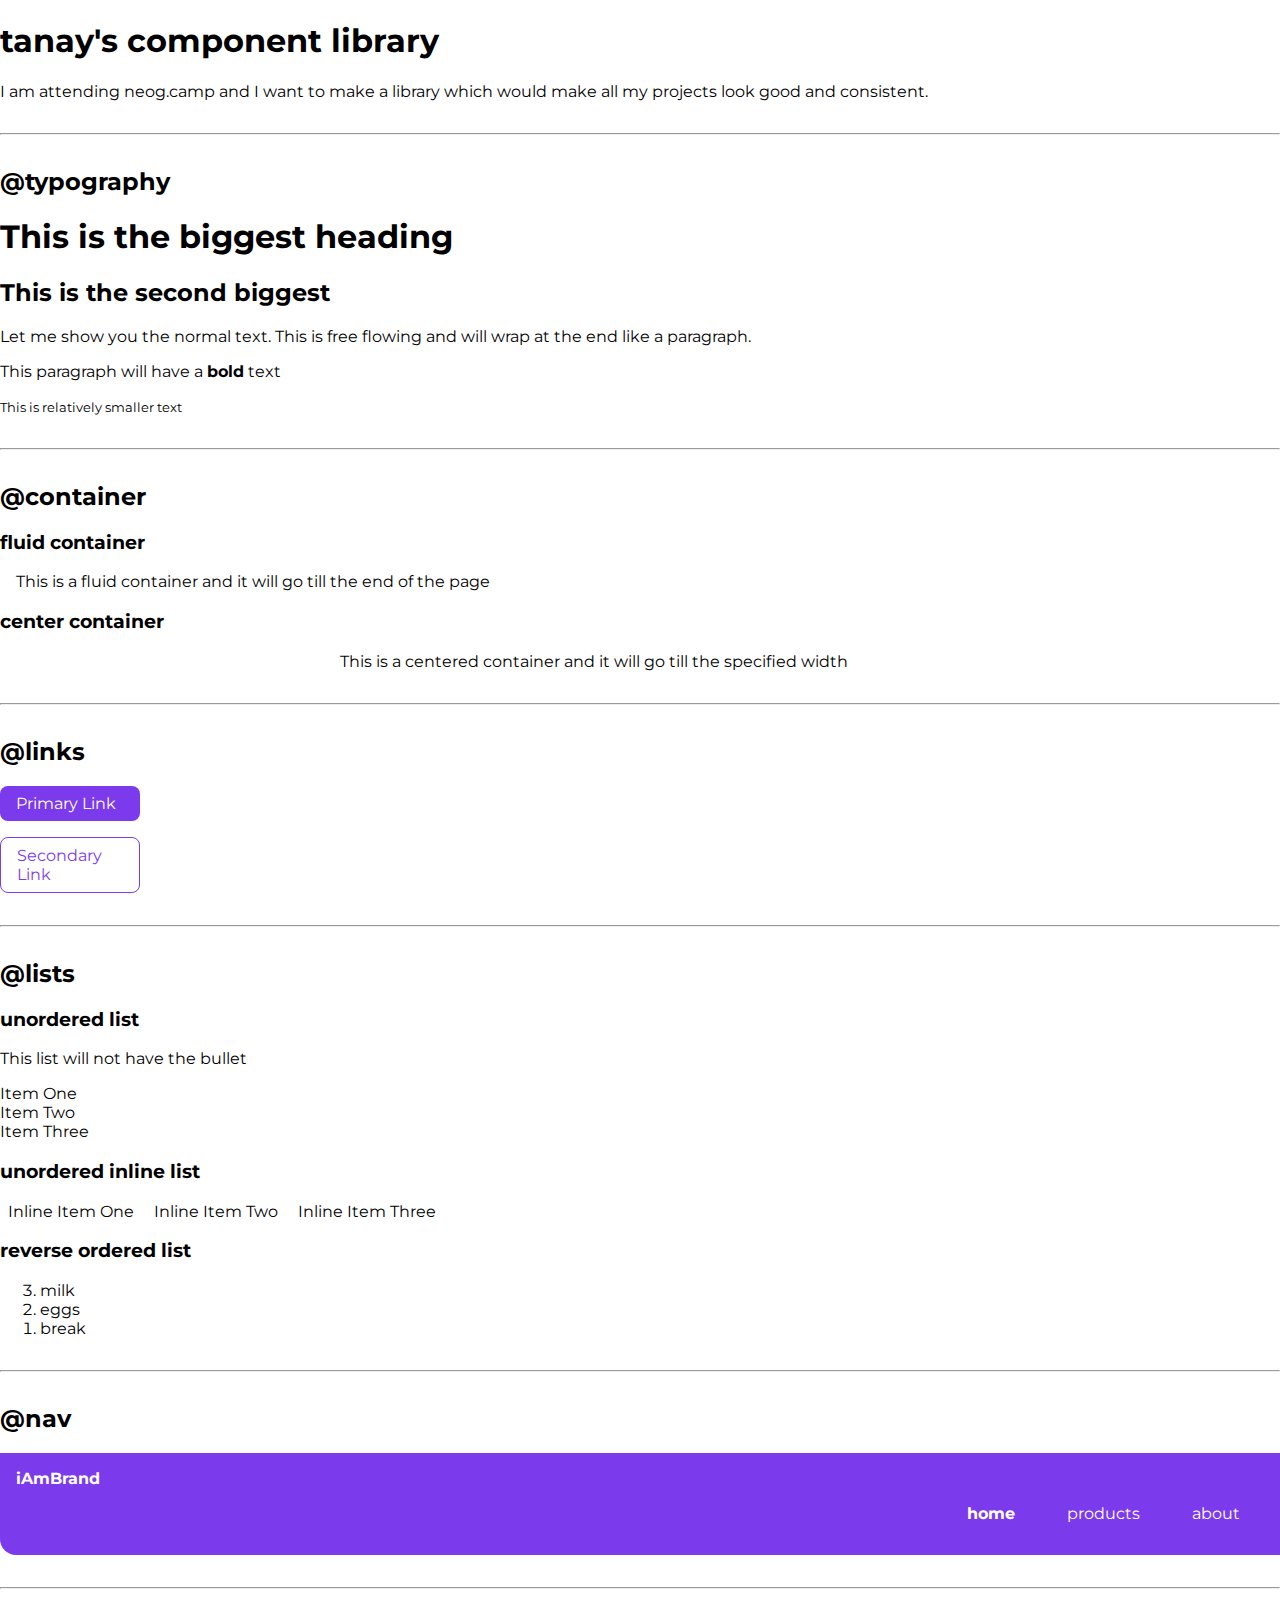
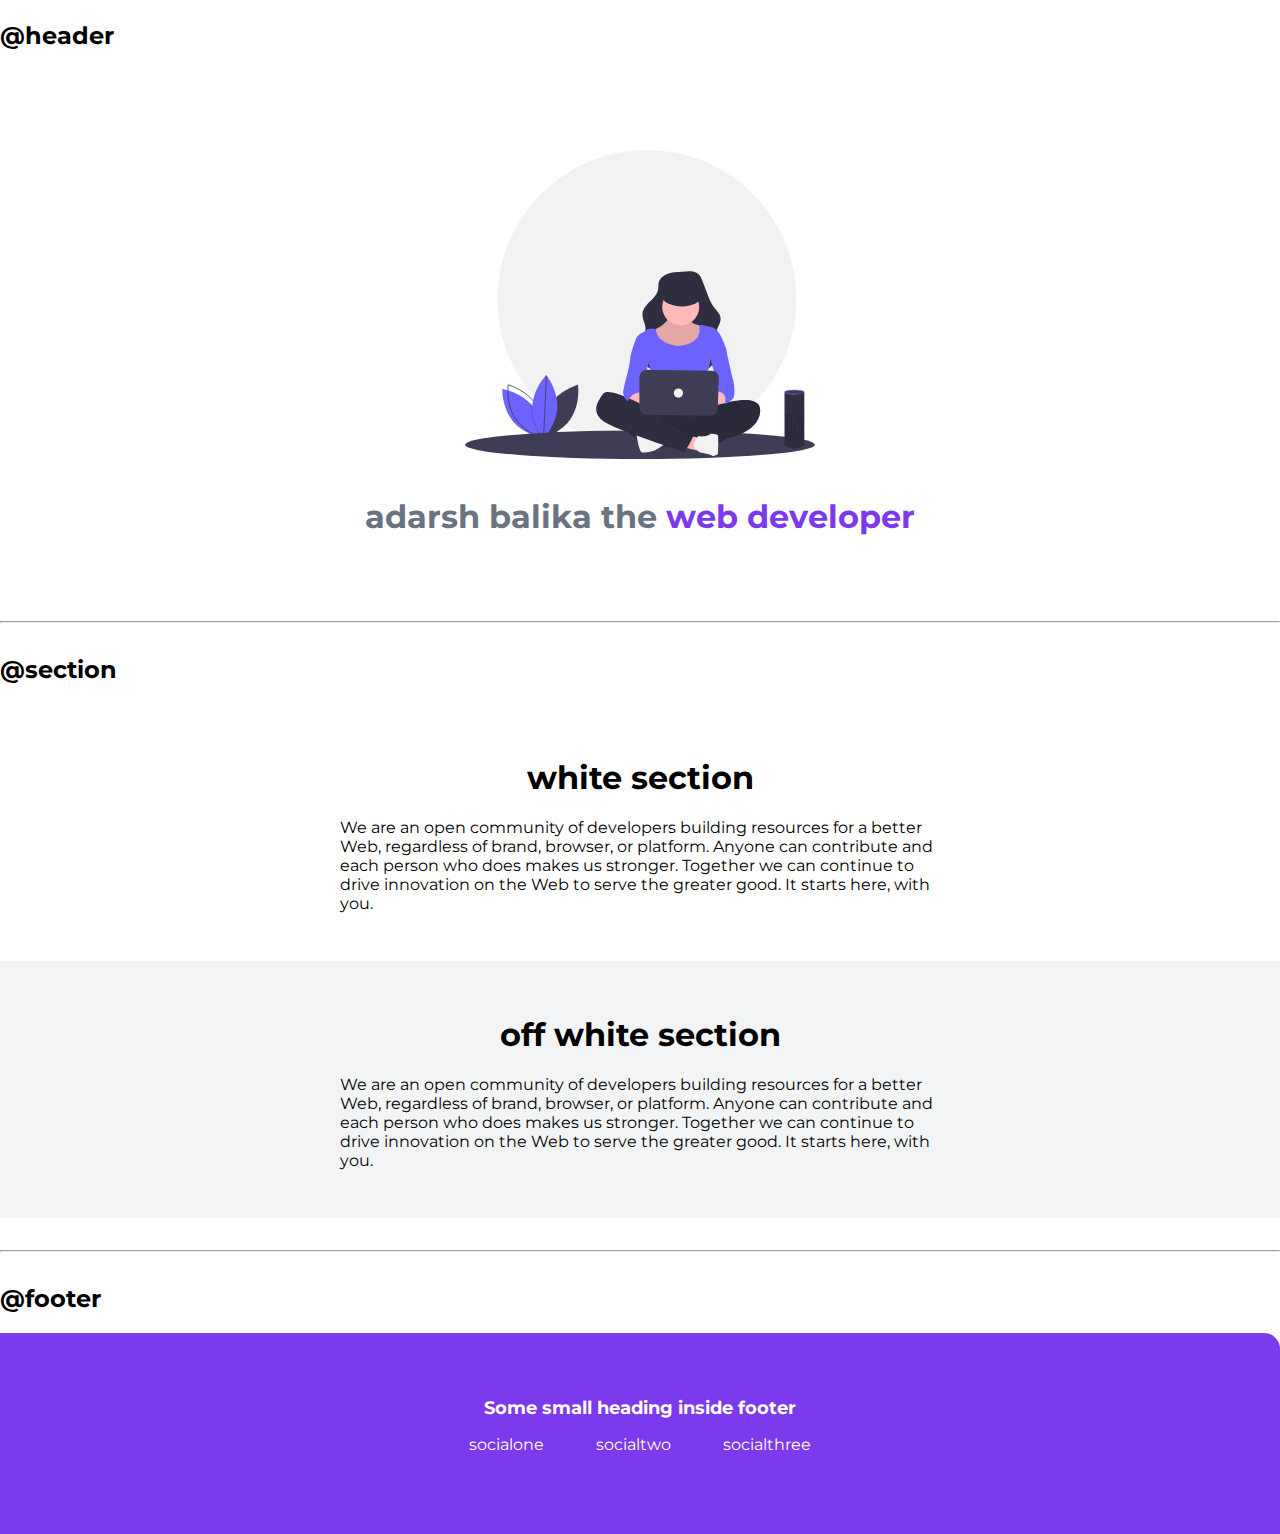
<file: Library/components.html>
<!DOCTYPE html>
<html lang="en">

<head>
    <meta charset="UTF-8">
    <meta name="viewport" content="width=device-width, initial-scale=1.0">
    <title>Component Library</title>

    <link href="styles.css" rel="stylesheet" />
</head>

<body>
    <h1>tanay's component library</h1>
    <p>I am attending neog.camp and I want to make a library which would make all my projects look good and consistent.
    </p>

    <hr>


    <h2>@typography</h2>

    <h1>This is the biggest heading</h1>
    <h2>This is the second biggest</h2>
    <p> Let me show you the normal text. This is free flowing and will wrap at the end like a paragraph. </p>
    <p>This paragraph will have a <strong>bold</strong> text</p>
    <small>This is relatively smaller text</small>

    <hr>

    <h2>@container</h2>

    <h3>fluid container</h3>
    <div class="container">This is a fluid container and it will go till the end of the page</div>

    <h3>center container</h3>
    <div class="container container-center">This is a centered container and it will go till the specified width</div>

    <hr>

    <h2>@links</h2>

    <a class="link link-primary" href="/">Primary Link</a>
    <a class="link link-secondary" href="/">Secondary Link</a>

    <hr>

    <h2>@lists</h2>

    <h3>unordered list</h3>
    <p> This list will not have the bullet</p>

    <ul class="list-non-bullet">
        <li>Item One</li>
        <li>Item Two</li>
        <li>Item Three</li>

    </ul>

    <h3> unordered inline list</h3>

    <ul class="list-non-bullet">
        <li class="list-item-inline">Inline Item One</li>
        <li class="list-item-inline">Inline Item Two</li>
        <li class="list-item-inline">Inline Item Three</li>
    </ul>

    <h3> reverse ordered list</h3>

    <ol reversed>
        <li>milk</li>
        <li>eggs</li>
        <li>break</li>
    </ol>

    <hr />

    <h2>@nav</h2>

    <nav class="navigation container">
        <div class="nav-brand">iAmBrand</div>
        <ul class="list-non-bullet nav-pills">
            <li class="list-item-inline">
                <a class="link link-active" href="/">home</a>
            </li>
            <li class="list-item-inline">
                <a class="link" href="/">products</a>
            </li>
            <li class="list-item-inline">
                <a class="link" href="/">about</a>
            </li>
        </ul>
    </nav>

    <hr>

    <h2>@header</h2>

    <header class="hero">
        <img class="hero-img" src="../images/hero.svg" />
        <h1 class="hero-heading">adarsh balika the <span class="heading-inverted"> web developer</span></h1>
    </header>

    <hr>
    <h2>@section</h2>
    <section class="section">
        <div class="container container-center">
            <h1>white section</h1>
            <p>We are an open community of developers building resources for a better Web, regardless of brand, browser,
                or platform. Anyone can contribute and each person who does makes us stronger. Together we can continue
                to drive innovation on the Web to serve the greater good. It starts here, with you.</p>
        </div>

    </section>

    <section class="section ow">
        <div class="container container-center">
            <h1>off white section</h1>
            <p>We are an open community of developers building resources for a better Web, regardless of brand, browser,
                or platform. Anyone can contribute and each person who does makes us stronger. Together we can continue
                to drive innovation on the Web to serve the greater good. It starts here, with you.</p>
        </div>

    </section>

    <hr>

    <h2>@footer</h2>

    <footer class="footer">
        <div class="footer-header">Some small heading inside footer</div>
        <ul class="social-links list-non-bullet">
            <li class="list-item-inline">
                <a class="link" href="/">
                    socialone
                </a>
            </li>
            <li class="list-item-inline">
                <a class="link" href="/">
                    socialtwo
                </a>
            </li>
            <li class="list-item-inline">
                <a class="link" href="/">
                    socialthree
                </a>
            </li>
            
        </ul>
    </footer>

    </div>
</body>

</html>
</file>
<file: Library/styles.css>
@import url('https://fonts.googleapis.com/css2?family=Montserrat:wght@400;700&display=swap');

:root {
    --primary-color: #7C3AED;
    --off-white: #F3F4F6;
    --dark-gray: #6B7280;
}

body {
    font-family: 'Montserrat', sans-serif;
    margin: 0px
}

hr {
    margin: 2rem 0rem;
}

.margin-md {
    margin: 2rem;
}

.container {
    padding: 0rem 1rem;
}

.container-center {
    max-width: 600px;
    margin: auto;
}

.link {
    box-sizing: border-box;
    text-decoration: none;
    padding: 0.5rem 1rem;
}

.link-primary {
    background-color: var(--primary-color);
    border-radius: 0.5rem;
    color: white;
    display: block;
    max-width: 140px;
    margin: 1rem 1rem 1rem 0rem;
}

.link-secondary {
    color: var(--primary-color);
    border-radius: 0.5rem;
    border: 1px solid var(--primary-color);
    display: block;
    max-width: 140px;
    margin: 1rem 1rem 1rem 0rem;
}

.list-non-bullet {
    list-style: none;
    padding-inline-start: 0px;
}

.list-item-inline {
    display: inline;
    padding: 0rem 0.5rem;
}

.navigation {
    background-color: var(--primary-color);
    color: white;
    padding: 1rem;
    border-bottom-left-radius: 1rem;
}

.navigation .nav-brand {
    font-weight: bold;
}

.navigation .nav-pills {
    text-align: right;
}

.navigation .link {
    color: white;
}

.navigation .link-active {
    font-weight: bold;
}


.hero {
    padding: 2rem;
    padding-top: 5rem;

}

.hero .hero-img {
    max-width: 80%;
    width: 350px;
    display: block;
    margin: auto;
}

.hero .hero-heading {
    text-align: center;
    padding-top: 1rem;
    color: var(--dark-gray);
}

.hero .hero-heading .heading-inverted {
    color: var(--primary-color);
}

.section {
    padding: 2rem;
}

.section h1 {
    text-align: center;

}

.ow {
    background-color: var(--off-white);
}


.footer {
    background-color: var(--primary-color);
    padding: 4rem 1rem;
    text-align: center;
    color: white;
    border-top-right-radius: 1rem;
}

.footer .link {
    color: white
}

.footer .footer-header {
    font-weight: bold;
    font-size: large;
}

.footer ul {
    padding-inline-start: 0px;
}

.showcase-list {
    padding: 2rem;
}

.showcase-blog {
    padding-bottom: 6rem;
}
</file>
